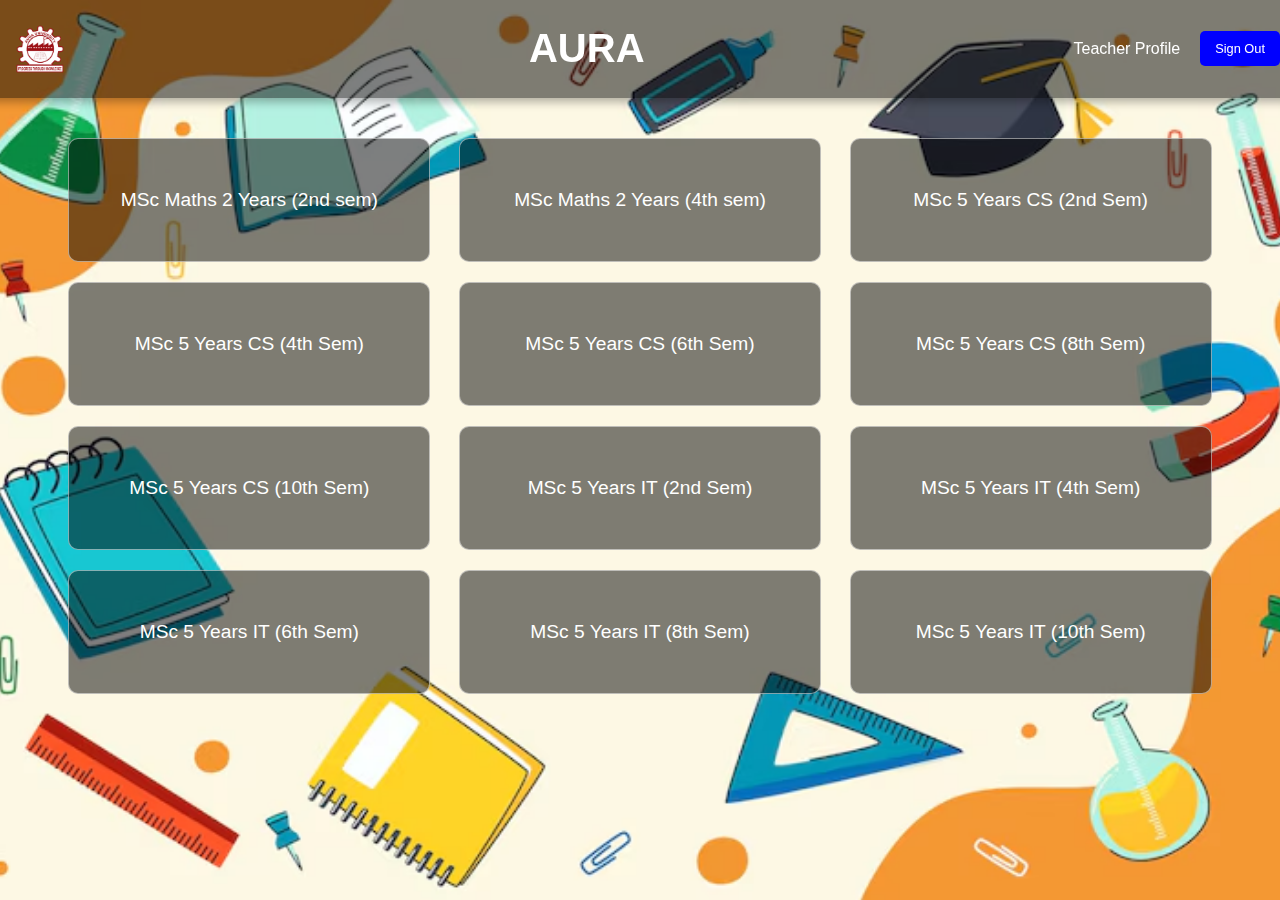
<file: index.html>
<!DOCTYPE html>
<html lang="en">

<head>
    <meta charset="UTF-8">
    <meta name="viewport" content="width=device-width, initial-scale=1.0">
    <link rel="stylesheet" href="styles.css">
    <title>AURA</title>
    <style>
        body {
            margin: 0;
            font-family: Arial, sans-serif;
            background: url('banner.png') no-repeat center center fixed;
            background-size: cover;
            color: white;
            display: flex;
            flex-direction: column;
            align-items: center;
            justify-content: flex-start;
            height: 100vh;
            overflow-y: auto;
        }

        .header {
            width: 100%;
            padding: 20px;
            display: flex;
            align-items: center;
            justify-content: space-between;
            background: rgba(0, 0, 0, 0.5);
            border-radius: 10px;
            box-shadow: 0 4px 10px rgba(0, 0, 0, 0.3);
            position: sticky;
            top: 0;
            z-index: 1000;
        }

        .logo {
            width: 80px;
            height: auto;
        }

        h1 {
            margin: 0;
            font-size: 2.5rem;
            text-align: center;
            flex-grow: 1;
        }

        .profile {
            display: flex;
            align-items: center;
        }

        .profile span {
            margin-right: 10px;
        }

        button {
            padding: 10px 15px;
            background-color: rgba(0, 0, 255, 1);
            font-size: 0.8rem;
            color: white;
            border: none;
            border-radius: 5px;
            cursor: pointer;
            transition: background-color 0.3s ease;
        }

        button:hover {
            background-color: rgba(148, 0, 211, 0.9);
        }

        .class-list {
            display: grid;
            grid-template-columns: repeat(3, 1fr);
            gap: 20px;
            padding: 20px;
            width: 90%;
            max-width: 1200px;
            margin-top: 20px;
            justify-items: center;
        }

        .class-item {
            background: rgba(0, 0, 0, 0.5);
            border: 1px solid rgba(255, 255, 255, 0.5);
            border-radius: 10px;
            padding: 40px;
            text-align: center;
            transition: transform 0.2s;
            cursor: pointer;
            font-size: 1.2rem;
            width: 100%;
            max-width: 280px;
        }

        .class-item:hover {
            transform: scale(1.05);
        }

        .class-item a {
            text-decoration: none;
            color: white;
            display: block;
            padding: 10px;
            border-radius: 5px;
            transition: background-color 0.3s ease;
        }
    </style>
</head>

<body>
    <div class="header">
        <img src="logo.png" alt="College Logo" class="logo">
        <h1>AURA</h1>
        <div class="profile">
            <span>Teacher Profile</span>
            <button onclick="signOut()">Sign Out</button>
        </div>
    </div>
    <div class="class-list">
        <div class="class-item">
            <a href="attendance.html">MSc Maths 2 Years (2nd sem)</a>
        </div>
        <div class="class-item">
            <a href="attendance.html">MSc Maths 2 Years (4th sem)</a>
        </div>
        <div class="class-item">
            <a href="attendance.html">MSc 5 Years CS (2nd Sem)</a>
        </div>
        <div class="class-item">
            <a href="attendance.html">MSc 5 Years CS (4th Sem)</a>
        </div>
        <div class="class-item">
            <a href="attendance.html">MSc 5 Years CS (6th Sem)</a>
        </div>
        <div class="class-item">
            <a href="attendance.html">MSc 5 Years CS (8th Sem)</a>
        </div>
        <div class="class-item">
            <a href="attendance.html">MSc 5 Years CS (10th Sem)</a>
        </div>
        <div class="class-item">
            <a href="attendance.html">MSc 5 Years IT (2nd Sem)</a>
        </div>
        <div class="class-item">
            <a href="attendance.html">MSc 5 Years IT (4th Sem)</a>
        </div>
        <div class="class-item">
            <a href="attendance.html">MSc 5 Years IT (6th Sem)</a>
        </div>
        <div class="class-item">
            <a href="attendance.html">MSc 5 Years IT (8th Sem)</a>
        </div>
        <div class="class-item">
            <a href="attendance.html">MSc 5 Years IT (10th Sem)</a>
        </div>
    </div>
    <script src="script.js"></script>
</body>

</html>
</file>
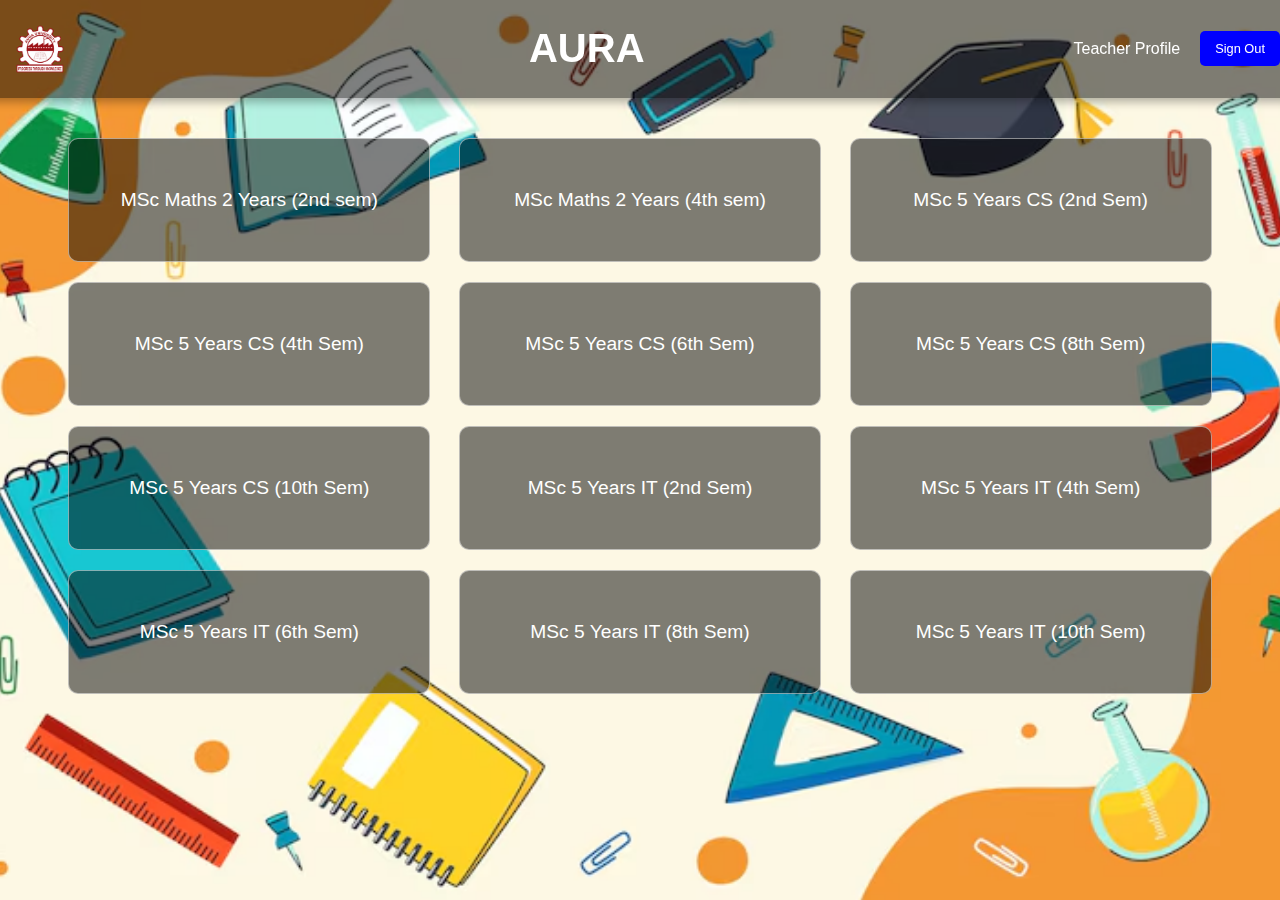
<file: AURA/index.html>
<!DOCTYPE html>
<html lang="en">

<head>
    <meta charset="UTF-8">
    <meta name="viewport" content="width=device-width, initial-scale=1.0">
    <link rel="stylesheet" href="styles/styles.css">
    <title>AURA</title>
    <style>
        body {
            margin: 0;
            font-family: Arial, sans-serif;
            background: url('images/banner.png') no-repeat center center fixed;
            background-size: cover;
            color: white;
            display: flex;
            flex-direction: column;
            align-items: center;
            justify-content: flex-start;
            height: 100vh;
            overflow-y: auto;
        }

        .header {
            width: 100%;
            padding: 20px;
            display: flex;
            align-items: center;
            justify-content: space-between;
            background: rgba(0, 0, 0, 0.5);
            border-radius: 10px;
            box-shadow: 0 4px 10px rgba(0, 0, 0, 0.3);
            position: sticky;
            top: 0;
            z-index: 1000;
        }

        .logo {
            width: 80px;
            height: auto;
        }

        h1 {
            margin: 0;
            font-size: 2.5rem;
            text-align: center;
            flex-grow: 1;
        }

        .profile {
            display: flex;
            align-items: center;
        }

        .profile span {
            margin-right: 10px;
        }

        button {
            padding: 10px 15px;
            background-color: rgba(0, 0, 255, 1);
            font-size: 0.8rem;
            color: white;
            border: none;
            border-radius: 5px;
            cursor: pointer;
            transition: background-color 0.3s ease;
        }

        button:hover {
            background-color: rgba(148, 0, 211, 0.9);
        }

        .class-list {
            display: grid;
            grid-template-columns: repeat(3, 1fr);
            gap: 20px;
            padding: 20px;
            width: 90%;
            max-width: 1200px;
            margin-top: 20px;
            justify-items: center;
        }

        .class-item {
            background: rgba(0, 0, 0, 0.5);
            border: 1px solid rgba(255, 255, 255, 0.5);
            border-radius: 10px;
            padding: 40px;
            text-align: center;
            transition: transform 0.2s;
            cursor: pointer;
            font-size: 1.2rem;
            width: 100%;
            max-width: 280px;
        }

        .class-item:hover {
            transform: scale(1.05);
        }

        .class-item a {
            text-decoration: none;
            color: white;
            display: block;
            padding: 10px;
            border-radius: 5px;
            transition: background-color 0.3s ease;
        }
    </style>
</head>

<body>
    <div class="header">
        <img src="images/logo.png" alt="College Logo" class="logo">
        <h1>AURA</h1>
        <div class="profile">
            <span>Teacher Profile</span>
            <button onclick="signOut()">Sign Out</button>
        </div>
    </div>
    <div class="class-list">
        <div class="class-item">
            <a href="attendance.html">MSc Maths 2 Years (2nd sem)</a>
        </div>
        <div class="class-item">
            <a href="attendance.html">MSc Maths 2 Years (4th sem)</a>
        </div>
        <div class="class-item">
            <a href="attendance.html">MSc 5 Years CS (2nd Sem)</a>
        </div>
        <div class="class-item">
            <a href="attendance.html">MSc 5 Years CS (4th Sem)</a>
        </div>
        <div class="class-item">
            <a href="attendance.html">MSc 5 Years CS (6th Sem)</a>
        </div>
        <div class="class-item">
            <a href="attendance.html">MSc 5 Years CS (8th Sem)</a>
        </div>
        <div class="class-item">
            <a href="attendance.html">MSc 5 Years CS (10th Sem)</a>
        </div>
        <div class="class-item">
            <a href="attendance.html">MSc 5 Years IT (2nd Sem)</a>
        </div>
        <div class="class-item">
            <a href="attendance.html">MSc 5 Years IT (4th Sem)</a>
        </div>
        <div class="class-item">
            <a href="attendance.html">MSc 5 Years IT (6th Sem)</a>
        </div>
        <div class="class-item">
            <a href="attendance.html">MSc 5 Years IT (8th Sem)</a>
        </div>
        <div class="class-item">
            <a href="attendance.html">MSc 5 Years IT (10th Sem)</a>
        </div>
    </div>
    <script src="script.js"></script>
</body>

</html>
</file>
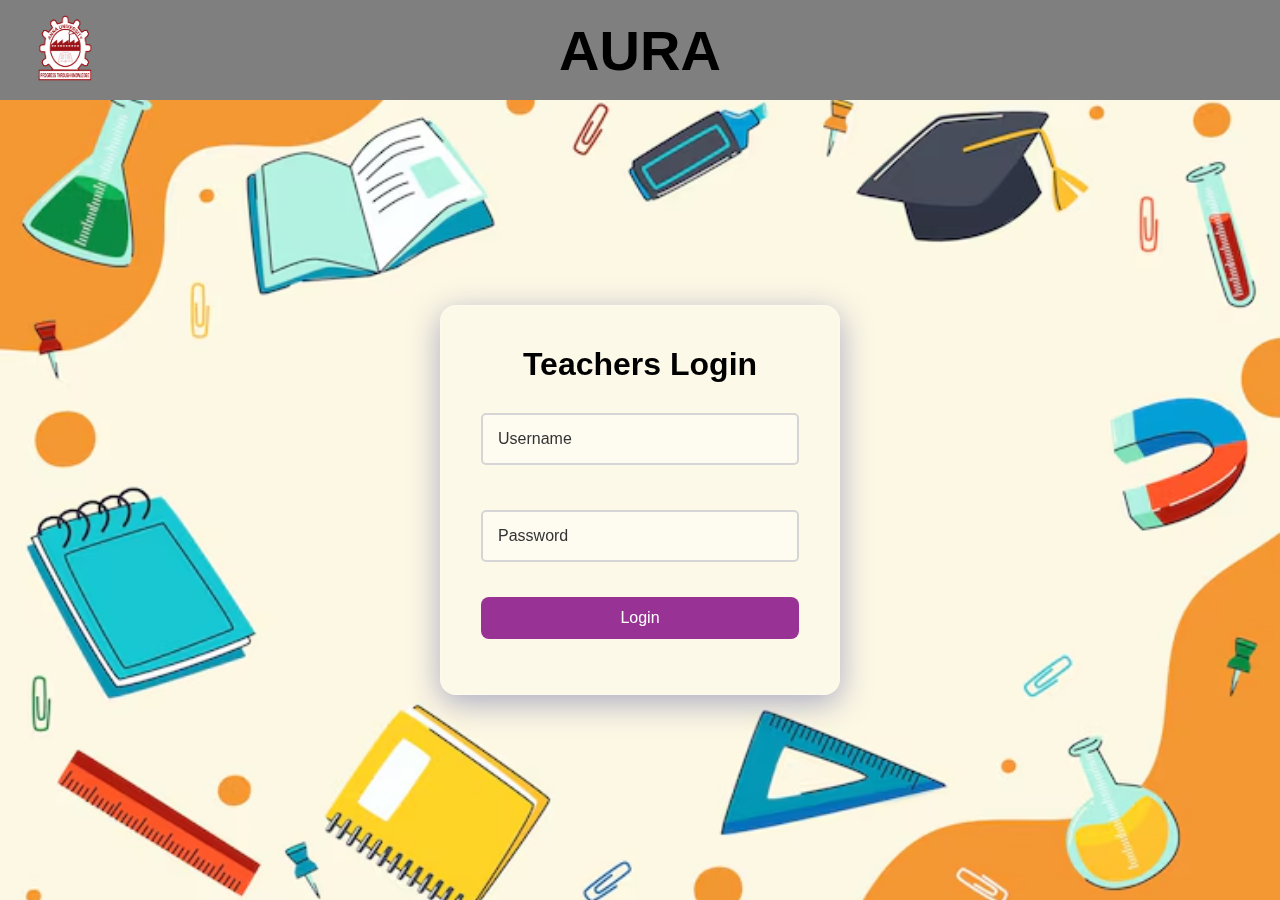
<file: teacher.html>
<!DOCTYPE html>
<html lang="en">
<head>
  <meta charset="UTF-8">
  <meta name="viewport" content="width=device-width, initial-scale=1.0">
  <title>AURA - Login</title>
  <link rel="stylesheet" href="teacher.css">
  <style>
    body {
      margin: 0;
      height: 100vh;
      display: flex;
      flex-direction: column;
      justify-content: center;
      align-items: center;
      font-family: Arial, sans-serif;
      overflow: hidden;
    }

    header {
      width: 100%;
      padding: 20px 0;
      display: flex;
      justify-content: center;
      align-items: center;
      background: rgba(0, 0, 0, 0.5);
      height: 100px;
      position: sticky;
      top: 0;
      z-index: 1000;
    }

    .header-logo {
      position: absolute;
      left: 20px;
    }

    .header-logo img {
      width: 90px;
      height: 80px;
    }

    header h1 {
      color: black;
      font-size: 3.5rem;
      margin: 0;
    }

    .login-container {
      background: url('banner.png') no-repeat center center;
      background-size: cover;
      width: 100%;
      height: 100%;
      display: flex;
      justify-content: center;
      align-items: center;
      padding: 20px;
      position: relative;
    }

    form {
      background: rgba(255, 255, 255, 0.2);
      backdrop-filter: blur(10px);
      -webkit-backdrop-filter: blur(10px);
      padding: 40px;
      border-radius: 16px;
      box-shadow: 0 8px 32px 0 rgba(31, 38, 135, 0.37);
      border: 1px solid rgba(255, 255, 255, 0.18);
      width: 90%;
      max-width: 400px;
    }

    .form-header {
      text-align: center;
      margin-bottom: 20px;
      color: black;
      font-size: 2rem;
      font-weight: bolder;
    }

    .form-group {
      margin: 15px 0;
    }

    input {
      width: 100%;
      padding: 12px;
      border: 1px solid #ccc;
      border-radius: 8px;
      background: rgba(255, 255, 255, 0.3);
      color: #000;
      font-size: 1em;
      outline: none;
    }

    input::placeholder {
      color: #333;
    }

    button {
      width: 100%;
      padding: 12px;
      background-color: rgba(128, 0, 128, 0.8);
      color: white;
      border: none;
      border-radius: 8px;
      font-size: 1em;
      cursor: pointer;
      transition: background-color 0.3s ease;
    }

    button:hover {
      background-color: rgba(148, 0, 211, 0.9);
    }
  </style>
</head>
<body>
  <header>
    <div class="header-logo">
      <img src="logo.png" alt="College Logo">
    </div>
    <h1>AURA</h1>
  </header>
  <main class="login-container">
    <form id="loginForm">
      <div class="form-header">Teachers Login</div>
      <div class="form-group">
        <input type="text" id="username" placeholder="Username" required>
      </div>
      <div class="form-group">
        <input type="password" id="password" placeholder="Password" required>
      </div>
      <div class="form-group">
        <button type="submit">Login</button>
      </div>
    </form>
  </main>

  <script>
    document.getElementById('loginForm').addEventListener('submit', function(e) {
      e.preventDefault();
      window.location.href = 'index.html';
    });
  </script>
</body>
</html>
</file>
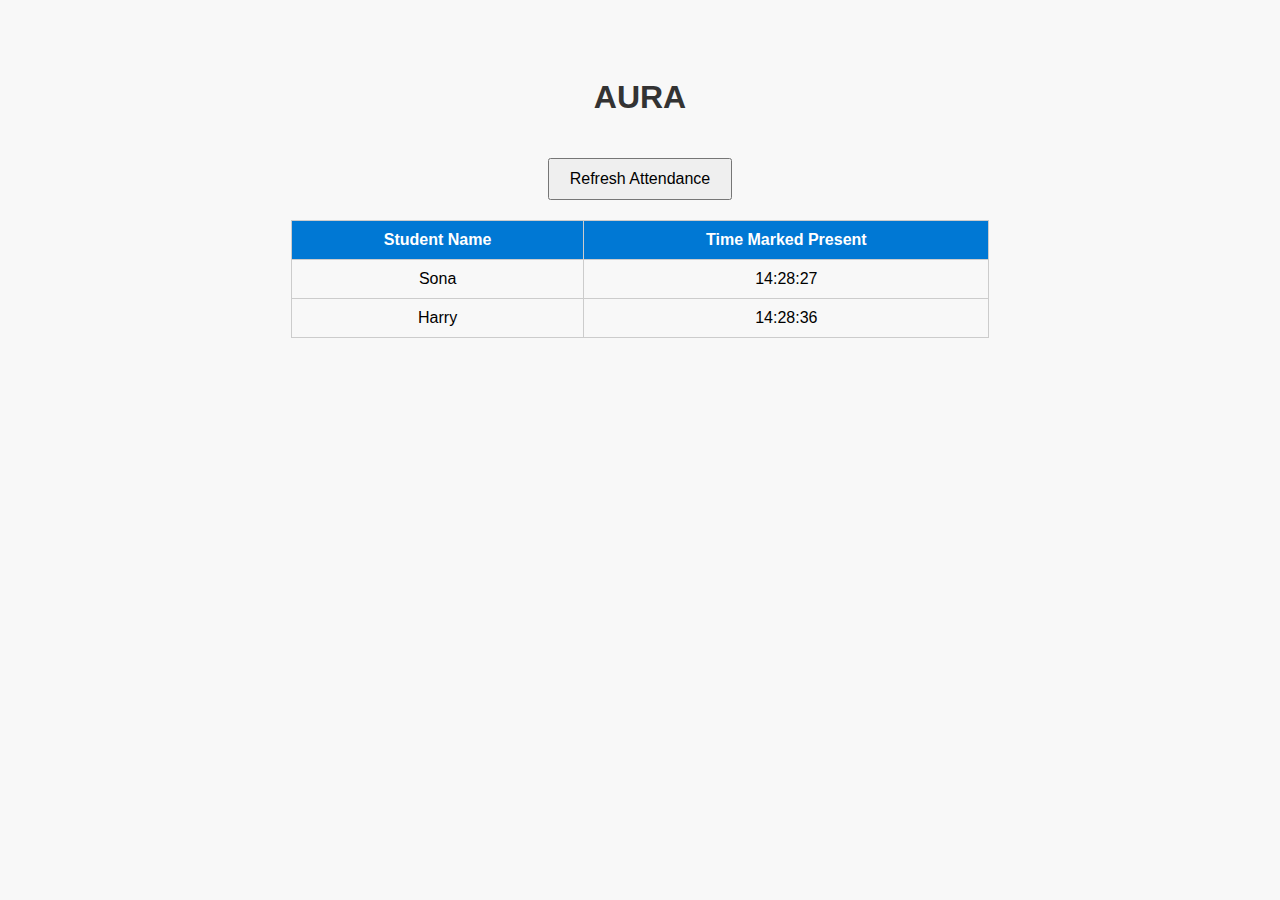
<file: AURA/attendance.html>
<!DOCTYPE html>
<html lang="en">
<head>
  <meta charset="UTF-8">
  <title>AURA - Attendance with Unique Recognition and Audio</title>
  <style>
    body {
      font-family: Arial, sans-serif;
      background: #f8f8f8;
      text-align: center;
      padding: 50px;
    }
    h1 {
      color: #333;
    }
    table {
      margin: 20px auto;
      border-collapse: collapse;
      width: 60%;
    }
    th, td {
      padding: 10px 15px;
      border: 1px solid #ccc;
    }
    th {
      background: #0078d4;
      color: white;
    }
    button {
      margin-top: 20px;
      padding: 10px 20px;
      font-size: 16px;
    }
  </style>
</head>
<body>
  <h1>AURA</h1>
  <button onclick="loadAttendance()">Refresh Attendance</button>
  <table id="attendance-table">
    <thead>
      <tr>
        <th>Student Name</th>
        <th>Time Marked Present</th>
      </tr>
    </thead>
    <tbody></tbody>
  </table>

  <script>
    async function loadAttendance() {
      try {
        const res = await fetch('attendance.json');
        const data = await res.json();

        const tbody = document.querySelector('#attendance-table tbody');
        tbody.innerHTML = "";

        Object.entries(data).forEach(([name, time]) => {
          const row = `<tr><td>${name}</td><td>${time}</td></tr>`;
          tbody.innerHTML += row;
        });
      } catch (err) {
        alert("Could not load attendance.json. Make sure the Python script is running and attendance.json exists.");
      }
    }

    setInterval(loadAttendance, 15000);
    loadAttendance();
  </script>
</body>
</html>
</file>
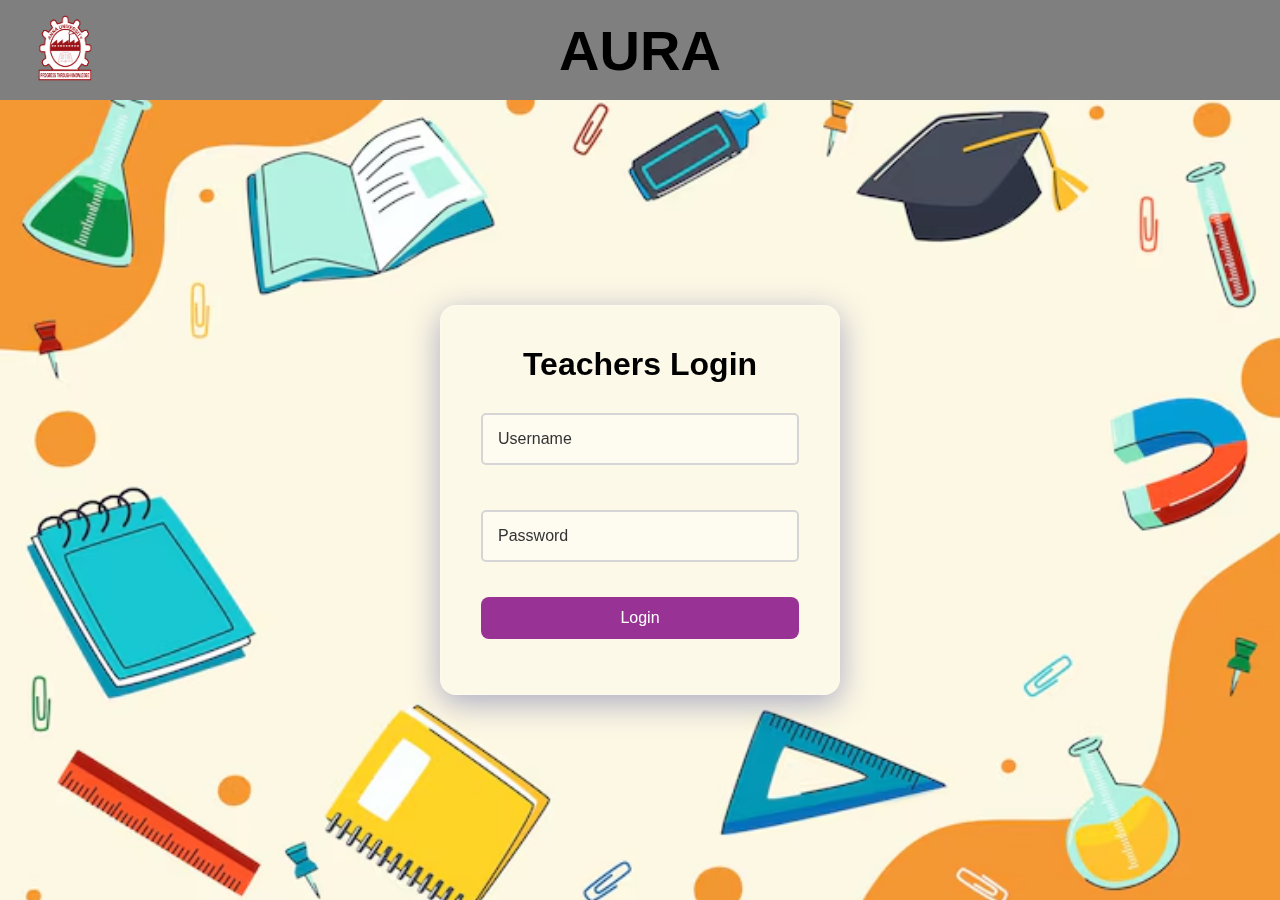
<file: AURA/teacher.html>
<!DOCTYPE html>
<html lang="en">
<head>
  <meta charset="UTF-8">
  <meta name="viewport" content="width=device-width, initial-scale=1.0">
  <title>AURA - Login</title>
  <link rel="stylesheet" href="styles/teacher.css">
  <style>
    body {
      margin: 0;
      height: 100vh;
      display: flex;
      flex-direction: column;
      justify-content: center;
      align-items: center;
      font-family: Arial, sans-serif;
      overflow: hidden;
    }

    header {
      width: 100%;
      padding: 20px 0;
      display: flex;
      justify-content: center;
      align-items: center;
      background: rgba(0, 0, 0, 0.5);
      height: 100px;
      position: sticky;
      top: 0;
      z-index: 1000;
    }

    .header-logo {
      position: absolute;
      left: 20px;
    }

    .header-logo img {
      width: 90px;
      height: 80px;
    }

    header h1 {
      color: black;
      font-size: 3.5rem;
      margin: 0;
    }

    .login-container {
      background: url('images/banner.png') no-repeat center center;
      background-size: cover;
      width: 100%;
      height: 100%;
      display: flex;
      justify-content: center;
      align-items: center;
      padding: 20px;
      position: relative;
    }

    form {
      background: rgba(255, 255, 255, 0.2);
      backdrop-filter: blur(10px);
      -webkit-backdrop-filter: blur(10px);
      padding: 40px;
      border-radius: 16px;
      box-shadow: 0 8px 32px 0 rgba(31, 38, 135, 0.37);
      border: 1px solid rgba(255, 255, 255, 0.18);
      width: 90%;
      max-width: 400px;
    }

    .form-header {
      text-align: center;
      margin-bottom: 20px;
      color: black;
      font-size: 2rem;
      font-weight: bolder;
    }

    .form-group {
      margin: 15px 0;
    }

    input {
      width: 100%;
      padding: 12px;
      border: 1px solid #ccc;
      border-radius: 8px;
      background: rgba(255, 255, 255, 0.3);
      color: #000;
      font-size: 1em;
      outline: none;
    }

    input::placeholder {
      color: #333;
    }

    button {
      width: 100%;
      padding: 12px;
      background-color: rgba(128, 0, 128, 0.8);
      color: white;
      border: none;
      border-radius: 8px;
      font-size: 1em;
      cursor: pointer;
      transition: background-color 0.3s ease;
    }

    button:hover {
      background-color: rgba(148, 0, 211, 0.9);
    }
  </style>
</head>
<body>
  <header>
    <div class="header-logo">
      <img src="images/logo.png" alt="College Logo">
    </div>
    <h1>AURA</h1>
  </header>
  <main class="login-container">
    <form id="loginForm">
      <div class="form-header">Teachers Login</div>
      <div class="form-group">
        <input type="text" id="username" placeholder="Username" required>
      </div>
      <div class="form-group">
        <input type="password" id="password" placeholder="Password" required>
      </div>
      <div class="form-group">
        <button type="submit">Login</button>
      </div>
    </form>
  </main>

  <script>
    document.getElementById('loginForm').addEventListener('submit', function(e) {
      e.preventDefault();
      window.location.href = 'index.html';
    });
  </script>
</body>
</html>
</file>
<file: styles.css>
body {
    font-family: Arial, sans-serif;
    margin: 0;
    padding: 0;
}

.header {
    background-color: #4CAF50;
    color: white;
    padding: 10px;
    display: flex;
    align-items: center;
}

.logo {
    width: 50px;
    height: auto;
    margin-right: 20px;
}

.banner {
    flex-grow: 1;
    text-align: center;
    font-size: 24px;
}

.profile {
    display: flex;
    align-items: center;
}

.profile button {
    margin-left: 10px;
}

.class-list, .attendance-sheet {
    padding: 20px;
}

.class-list ul {
    list-style-type: none;
    padding: 0;
}

.class-list li {
    margin: 10px 0;
}

.attendance-sheet table {
    width: 100%;
    border-collapse: collapse;
}

.attendance-sheet th, .attendance-sheet td {
    border: 1px solid #ddd;
    padding: 8px;
}

.attendance-sheet th {
    background-color: #4CAF50;
    color: white;
}
</file>
<file: AURA/styles/styles.css>
body {
    font-family: Arial, sans-serif;
    margin: 0;
    padding: 0;
}

.header {
    background-color: #4CAF50;
    color: white;
    padding: 10px;
    display: flex;
    align-items: center;
}

.logo {
    width: 50px;
    height: auto;
    margin-right: 20px;
}

.banner {
    flex-grow: 1;
    text-align: center;
    font-size: 24px;
}

.profile {
    display: flex;
    align-items: center;
}

.profile button {
    margin-left: 10px;
}

.class-list, .attendance-sheet {
    padding: 20px;
}

.class-list ul {
    list-style-type: none;
    padding: 0;
}

.class-list li {
    margin: 10px 0;
}

.attendance-sheet table {
    width: 100%;
    border-collapse: collapse;
}

.attendance-sheet th, .attendance-sheet td {
    border: 1px solid #ddd;
    padding: 8px;
}

.attendance-sheet th {
    background-color: #4CAF50;
    color: white;
}
</file>
<file: teacher.css>
/* Reset some default styles */
* {
    margin: 0;
    padding: 0;
    box-sizing: border-box;
}

body {
    font-family: Arial, sans-serif;
    background: url('https://example.com/cartoon-background.jpg') no-repeat center center fixed; /* Replace with your cartoon image URL */
    background-size: cover; /* Cover the entire background */
    color: #333;
    height: 100vh; /* Full height of the viewport */
}

.login-container {
    display: flex;
    justify-content: center;
    align-items: center;
    height: 100%; /* Full height */
}

form {
    background: rgba(255, 255, 255, 0.9); /* Slightly transparent white background */
    border-radius: 15px;
    padding: 40px;
    box-shadow: 0 4px 20px rgba(0, 0, 0, 0.3);
    width: 90%; /* Full width with some padding */
    max-width: 500px; /* Maximum width for larger screens */
}

h2 {
    text-align: center;
    color: #800080; /* Darker purple for the heading */
    margin-bottom: 20px;
}

label {
    margin-bottom: 5px;
    font-weight: bold;
    color: #800080; /* Darker purple for labels */
}

input {
    width: 100%;
    padding: 10px;
    margin: 10px 0;
    border: 1px solid #ccc;
    border-radius: 4px;
}

input:focus {
    border: 2px solid purple;
    outline: none;
}

input[type="text"],
input[type="password"] {
    padding: 15px;
    margin-bottom: 20px;
    border: 2px solid #d5d5d5; /* Border color */
    border-radius: 5px;
    font-size: 1em;
}

input[type="text"]:focus,
input[type="password"]:focus {
    border-color: #800080; /* Change border color on focus */
    outline: none; /* Remove default outline */
}

button {
    padding: 15px;
    background-color: #800080; /* Button background color */
    color: white;
    border: none;
    border-radius: 5px;
    font-size: 1em;
    cursor: pointer;
    transition: background-color 0.3s ease;
}

button:hover {
    background-color: #ff7e5f; /* Change button color on hover */
}
</file>
<file: AURA/styles/teacher.css>
/* Reset some default styles */
* {
    margin: 0;
    padding: 0;
    box-sizing: border-box;
}

body {
    font-family: Arial, sans-serif;
    background: url('https://example.com/cartoon-background.jpg') no-repeat center center fixed; /* Replace with your cartoon image URL */
    background-size: cover; /* Cover the entire background */
    color: #333;
    height: 100vh; /* Full height of the viewport */
}

.login-container {
    display: flex;
    justify-content: center;
    align-items: center;
    height: 100%; /* Full height */
}

form {
    background: rgba(255, 255, 255, 0.9); /* Slightly transparent white background */
    border-radius: 15px;
    padding: 40px;
    box-shadow: 0 4px 20px rgba(0, 0, 0, 0.3);
    width: 90%; /* Full width with some padding */
    max-width: 500px; /* Maximum width for larger screens */
}

h2 {
    text-align: center;
    color: #800080; /* Darker purple for the heading */
    margin-bottom: 20px;
}

label {
    margin-bottom: 5px;
    font-weight: bold;
    color: #800080; /* Darker purple for labels */
}

input {
    width: 100%;
    padding: 10px;
    margin: 10px 0;
    border: 1px solid #ccc;
    border-radius: 4px;
}

input:focus {
    border: 2px solid purple;
    outline: none;
}

input[type="text"],
input[type="password"] {
    padding: 15px;
    margin-bottom: 20px;
    border: 2px solid #d5d5d5; /* Border color */
    border-radius: 5px;
    font-size: 1em;
}

input[type="text"]:focus,
input[type="password"]:focus {
    border-color: #800080; /* Change border color on focus */
    outline: none; /* Remove default outline */
}

button {
    padding: 15px;
    background-color: #800080; /* Button background color */
    color: white;
    border: none;
    border-radius: 5px;
    font-size: 1em;
    cursor: pointer;
    transition: background-color 0.3s ease;
}

button:hover {
    background-color: #ff7e5f; /* Change button color on hover */
}
</file>
